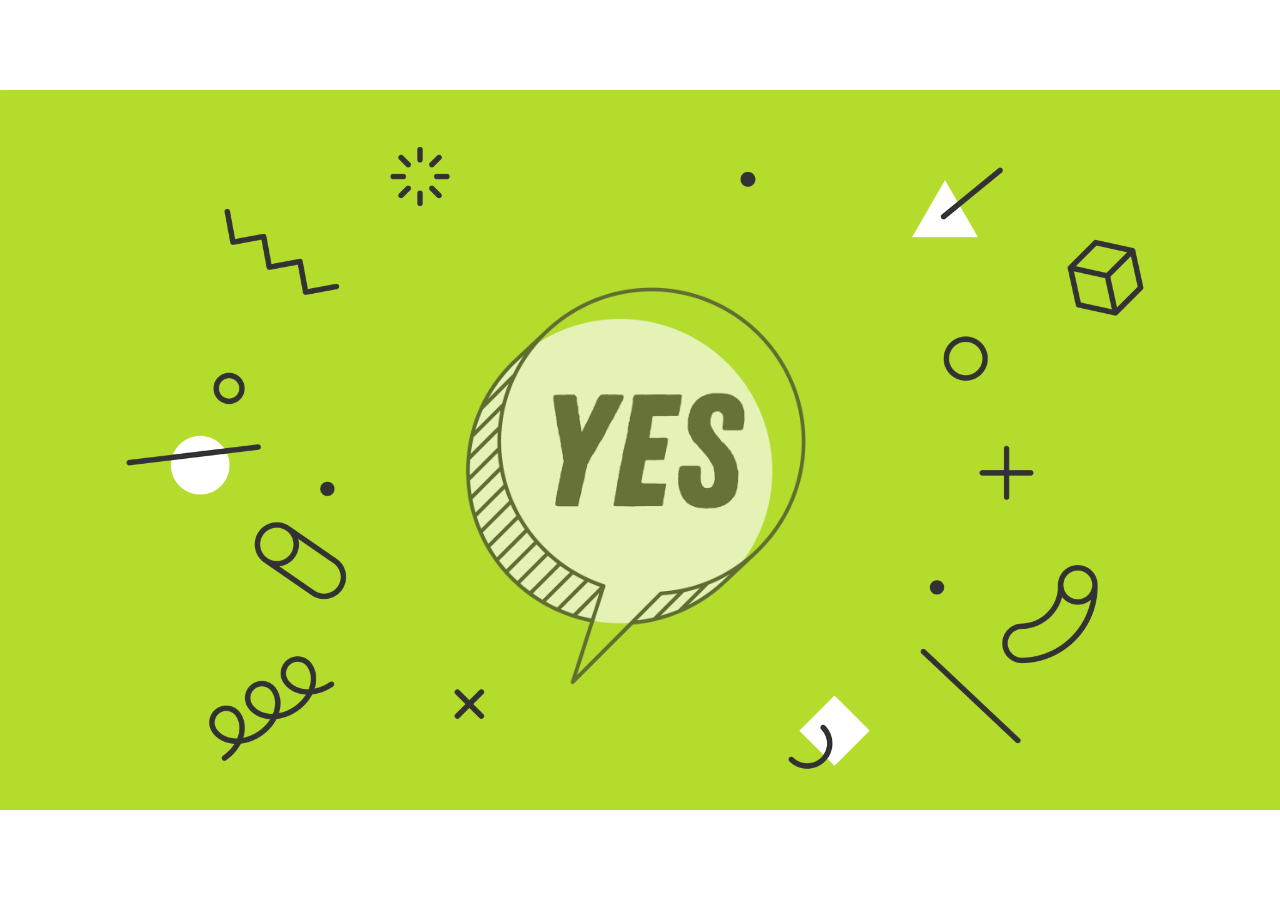
<file: index.html>
﻿<!doctype html>
<html lang="en-US">
<head>
  <meta charset="utf-8">
  <!-- Created using Storyline 360 - http://www.articulate.com  -->
  <!-- version: 3.86.32080.0 -->
  <title>Design Blueprint</title>
  <meta http-equiv="x-ua-compatible" content="IE=edge"/>
  <meta name="viewport" content="width=device-width,initial-scale=1,user-scalable=no,shrink-to-fit=no,minimal-ui"/>
  <meta name="apple-mobile-web-app-capable" content="yes"/>
  <style>
    html, body { height: 100%; padding: 0; margin: 0 }
    #app { height: 100%; width: 100%; }
  </style>

  <script>
    window.DS = {};
    window.globals = {
      DATA_PATH_BASE: '',
      HAS_FRAME: true,
      HAS_SLIDE: true,

      lmsPresent: false,
      tinCanPresent: false,
      cmi5Present: false,
      aoSupport: false,
      scale: 'noscale',
      captureRc: false,
      browserSize: 'optimal',
      bgColor: '#FFFFFF',
      features: 'ClosedCaptionsCustomization,DropInBase,DropInInteractions,DropInMisc,DropInVectors,DropInVideo,JsApi,LayerPresentAsDialog,MultipleQuizTracking,UpdatedThemeEditor',
      themeName: 'unified',
      preloaderColor: '#8C8C8C',
      suppressAnalytics: false,
      productChannel: 'stable',
      publishSource: 'storyline',
      aid: 'aid|020f694d-01b6-45d1-a8a2-fbb02be29cfb',
      cid: '1fc6ec58-1334-44d9-a715-9925c7c515f6',
      playerVersion: '3.86.32080.0',
      publishTimestamp: '2024-08-22T19:38:25.1750492Z',
      maxIosVideoElements: 10,
      connectionSettings: { message: 'You%20are%20offline.%20Trying%20to%20reconnect...', useDarkTheme: true, mode: 'disabled' },
      hasFeature: function(feature) {
        return this.features.split(',').includes(feature);
      },
      
      parseParams: function(qs) {
        if (window.globals.parsedParams != null) {
          return window.globals.parsedParams;
        }
        qs = (qs || window.location.search.substr(1)).split('+').join(' ');
        var params = {},
            tokens,
            re = /[?&]?([^=]+)=([^&]*)/g;

        while (tokens = re.exec(qs)) {
          params[decodeURIComponent(tokens[1]).trim()] =
            decodeURIComponent(tokens[2]).trim();
        }
        window.globals.parsedParams = params;
        return params;
      }

    };
  </script>
  <script>
    var isIe11 = ('ActiveXObject' in window || window.MSBlobBuilder != null)
      && window.msCrypto != null && !window.ActiveXObject;
    if (isIe11) {
      window.globals.unsupportedBrowser = true;
      document.write(atob('[base64]'));
    }
  </script>

  <script>
    if (window.globals.hasFeature('MultiLanguageSupport')) {
      
      
    }
  </script>

  
  <script>window.THREE = { };</script>
  
</head>
<body style="background: #FFFFFF" class="cs-HTML theme-unified">
  <!-- 360 -->
  <script>!function(){var e,i=/iPhone/i,o=/iPod/i,n=/iPad/i,t=/\biOS-universal(?:.+)Mac\b/i,r=/\bAndroid(?:.+)Mobile\b/i,a=/Android/i,d=/(?:SD4930UR|\bSilk(?:.+)Mobile\b)/i,p=/Silk/i,l=/Windows Phone/i,u=/\bWindows(?:.+)ARM\b/i,b=/BlackBerry/i,s=/BB10/i,c=/Opera Mini/i,f=/\b(CriOS|Chrome)(?:.+)Mobile/i,h=/Mobile(?:.+)Firefox\b/i,v=function(e){return void 0!==e&&"MacIntel"===e.platform&&"number"==typeof e.maxTouchPoints&&e.maxTouchPoints>1&&"undefined"==typeof MSStream};e=function(e){var m={userAgent:"",platform:"",maxTouchPoints:0};e||"undefined"==typeof navigator?"string"==typeof e?m.userAgent=e:e&&e.userAgent&&(m={userAgent:e.userAgent,platform:e.platform,maxTouchPoints:e.maxTouchPoints||0}):m={userAgent:navigator.userAgent,platform:navigator.platform,maxTouchPoints:navigator.maxTouchPoints||0};var g=m.userAgent,y=g.split("[FBAN");void 0!==y[1]&&(g=y[0]),void 0!==(y=g.split("Twitter"))[1]&&(g=y[0]);var A=function(e){return function(i){return i.test(e)}}(g),w={apple:{phone:A(i)&&!A(l),ipod:A(o),tablet:!A(i)&&(A(n)||v(m))&&!A(l),universal:A(t),device:(A(i)||A(o)||A(n)||A(t)||v(m))&&!A(l)},amazon:{phone:A(d),tablet:!A(d)&&A(p),device:A(d)||A(p)},android:{phone:!A(l)&&A(d)||!A(l)&&A(r),tablet:!A(l)&&!A(d)&&!A(r)&&(A(p)||A(a)),device:!A(l)&&(A(d)||A(p)||A(r)||A(a))||A(/\bokhttp\b/i)},windows:{phone:A(l),tablet:A(u),device:A(l)||A(u)},other:{blackberry:A(b),blackberry10:A(s),opera:A(c),firefox:A(h),chrome:A(f),device:A(b)||A(s)||A(c)||A(h)||A(f)},any:!1,phone:!1,tablet:!1};return w.any=w.apple.device||w.android.device||w.windows.device||w.other.device,w.phone=w.apple.phone||w.android.phone||w.windows.phone,w.tablet=w.apple.tablet||w.android.tablet||w.windows.tablet,w}(),"object"==typeof exports&&"undefined"!=typeof module?module.exports=e:"function"==typeof define&&define.amd?define((function(){return e})):this.isMobile=e}();
    window.isMobile.apple.tablet = window.isMobile.apple.tablet ||
      (navigator.platform === 'MacIntel' && navigator.maxTouchPoints > 1);
    window.isMobile.apple.device = window.isMobile.apple.device || window.isMobile.apple.tablet;
    window.isMobile.tablet = window.isMobile.tablet || window.isMobile.apple.tablet;
    window.isMobile.any = window.isMobile.any || window.isMobile.apple.tablet;
  </script>

  <div id="focus-sink" tabindex="-1"></div>

  <div id="preso"></div>
  <script>
    (function() {

      var classTypes = [ 'desktop', 'mobile', 'phone', 'tablet' ];

      var addDeviceClasses = function(prefix, testObj) {
        var curr, i;
        for (i = 0; i < classTypes.length; i++) {
          curr = classTypes[i];
          if (testObj[curr]) {
            document.body.classList.add(prefix + curr);
          }
        }
      };

      var params = window.globals.parseParams(),
          isDevicePreview = params.devicepreview === '1',
          isPhoneOverride = params.deviceType === 'phone' || (isDevicePreview && params.phone == '1'),
          isTabletOverride = (params.deviceType === 'tablet' || isDevicePreview) && !isPhoneOverride,
          isMobileOverride = isPhoneOverride || isTabletOverride;

      var deviceView = {
        desktop: !window.isMobile.any && !isMobileOverride,
        mobile: window.isMobile.any || isMobileOverride,
        phone: isPhoneOverride || (window.isMobile.phone && !isTabletOverride),
        tablet: isTabletOverride || window.isMobile.tablet
      };

      window.globals.deviceView = deviceView;
      window.isMobile.desktop = !window.isMobile.any;
      window.isMobile.mobile = window.isMobile.any;

      addDeviceClasses('view-', deviceView);

    })();
  </script>
  
  <script src='story_content/user.js' type=text/javascript></script>
  <div class="slide-loader"></div>

  <script>
    var doc = document, loader = doc.body.querySelector('.slide-loader'); [ 1, 2, 3 ].forEach(function(n) { var d = doc.createElement('div'); d.style.backgroundColor = window.globals.preloaderColor; d.classList.add('mobile-loader-dot'); d.classList.add('dot' + n); loader.appendChild(d); });
  </script>

  <div class="mobile-load-title-overlay" style="display: none">
    <div class="mobile-load-title">Design Blueprint</div>
  </div>

  <div class="mobile-chrome-warning"></div>

  
<style>
  .warn-connection-dialog {
    display: none;
    background: transparent;
    pointer-events: all;
    position: fixed;
    left: 0;
    top: 0;
    width: 100%;
    height: 100%;
    z-index: 999;
  }

  .warn-connection-content {
    pointer-events: all;
    border-radius: 4px;
    background: white;
    border: 1px solid #E7E7E7;
    color: #333333;
    box-shadow: 0 2px 4px rgba(0, 0, 0, 0.25);
    transition: all 150ms ease-out;
    position: absolute;
    white-space: nowrap;
  }

  .view-phone.is-landscape .warn-connection-content {
    left: 23px;
    bottom: 23px;
  }

  .view-tablet.is-landscape .warn-connection-content {
    left: 50%;
    top: 20px;
    transform: translateX(-50%);
  }

  .view-mobile.is-portrait .warn-connection-content {
    transform: translate(-50%, calc(-100% - 15px));
  }

  .warn-connection-content p {
    display: inline-block;
    margin: 0 8px 0 0;
    line-height: 33px;
    font-size: 11px;
  }

  .warn-connection-content svg {
    position: relative;
    vertical-align: middle;
    margin: 0 2px 2px 8px;
  }

  .view-desktop .warn-connection-content {
    left: 1.5em;
    bottom: 1.5em;
  }

  .view-desktop .warn-connection-content p {
    font-size: 1.1em;
  }

  .is-offline .warn-connection-dialog {
    display: block;
  }

  .is-offline .cs-panel * {
    pointer-events: none !important;
  }

  .is-offline .cs-panel {
    pointer-events: all !important;
  }

  .is-offline #nav-controls * {
    pointer-events: none !important;
  }

  .is-offline #nav-controls {
    pointer-events: all !important;
  }
</style>

<div class="warn-connection-dialog" role="alertdialog" aria-modal="true" tabindex="0" aria-labelledby="warn-connection-message">
  <div class="warn-connection-content">
    <svg width="17" height="15" viewBox="0 0 17 15" xmlns="http://www.w3.org/2000/svg">
      <path fill="#8F0000" stroke="white" d="M16.07,12.98 L15.88,12.23 L9.51,1.21 C8.97,0.26,7.6,0.26,7.06,1.21 L0.69,12.23 C0.15,13.16,0.81,14.36,1.91,14.36 H14.65 C15.47,14.36,16.05,13.7,16.07,12.98 Z"/>
      <path fill="white" stroke="white" d="M8.58,5.5 C8.35,5.28,8.5,5.35,8.21,5.32 C8.09,5.35,7.97,5.49,7.96,5.67 C7.97,5.79,7.98,5.92,7.98,6.04 L7.98,6.04 C7.99,6.17,8,6.31,8.01,6.43 L8.01,6.44 C8.03,6.92,8.06,7.41,8.09,7.9 L8.09,7.9 C8.12,8.39,8.14,8.88,8.17,9.37 C8.17,9.39,8.18,9.42,8.2,9.44 C8.23,9.46,8.25,9.47,8.28,9.47 C8.31,9.47,8.34,9.46,8.35,9.44 C8.37,9.43,8.38,9.4,8.39,9.35 L8.39,9.34 C8.39,9.24,8.4,9.15,8.4,9.05 L8.4,9.05 C8.41,8.96,8.41,8.86,8.42,8.75 C8.43,8.44,8.45,8.12,8.47,7.81 L8.47,7.81 C8.49,7.49,8.51,7.18,8.53,6.87 C8.55,6.46,8.56,6.05,8.59,5.64 L8.6,5.62 C8.6,5.57,8.59,5.53,8.58,5.5 L8.21,5.32 Z"/>
      <circle fill="white" stroke="white" cx="8.3" cy="11.35" r="0.3"/>
    </svg>
    <p id="warn-connection-message">You are offline. Trying to reconnect...</p>
  </div>
</div>

<script>
  (function() {
    window.DS.connection = {
      warningShown: false,
      assets: {},
      loadingAssetGroup: false,
      retryDelay: 500
    };

    var connectionSettings = window.globals.connectionSettings || {};

    var useConnectionMessages = window.AbortController != null &&
      window.location.protocol != 'file:' &&
      connectionSettings.mode === 'normal';

    window.DS.connection.useConnectionMessages = useConnectionMessages;

    var assetCount = 0;
    var checkLoadedId;


    if (useConnectionMessages && connectionSettings != null) {
      var contentEl = document.querySelector('.warn-connection-content');
      var messageEl = contentEl.querySelector('p');

      if (connectionSettings.useDarkTheme) {
        contentEl.style.borderColor = '#BABBBA';
        contentEl.style.backgroundColor = '#282828';
        contentEl.style.color = '#FFFFFF';
      }

      if (connectionSettings.message != null) {
        messageEl.textContent = window.decodeURIComponent(connectionSettings.message);
      }
    }

    function checkAssetsReady() {
      for (var i in DS.connection.assets) {
        if (!DS.connection.assets[i].success) {
          return false;
        }
      }
      return true;
    }

    function stopAssetGroup() {
      if (!useConnectionMessages) { return; }

      assetCount = 0;

      DS.connection.oldAssetGroup = DS.connection.assets;
      DS.connection.assets = {};
      DS.connection.loadingAssetGroup = false;
      clearInterval(checkLoadedId);
    }

    function startAssetGroup() {
      if (!useConnectionMessages) { return; }
      var ticks = 0;
      clearInterval(checkLoadedId);
      checkLoadedId = setInterval(function() {
        var loaded = 0;
        if (assetCount === 0 && loaded === 0) {
          clearInterval(checkLoadedId);
          return;
        }

        for (var i in DS.connection.assets) {
          if (DS.connection.assets[i].success) {
            loaded++;
          }
        }

        if (assetCount === loaded && checkAssetsReady()) {
          for (var i in DS.connection.assets) {
            if (DS.connection.assets[i].action) {
              DS.connection.assets[i].action();
            }
          }
          hideWarning();
          stopAssetGroup();
        }
      }, 100)
    }

    function requiredAsset(url, action, retry, type) {
      if (!useConnectionMessages) { return; }
      if (DS.connection.assets[url]) { return; }

      DS.connection.assets[url] = {
        success: false, action: action, retry: retry, type: type
      };
      assetCount = Object.keys(DS.connection.assets).length;
      if (!DS.connection.loadingAssetGroup) {
        startAssetGroup();
      }
      DS.connection.loadingAssetGroup = true;
    }

    function assetLoaded(url) {
      if (!useConnectionMessages) { return; }
      if (DS.connection.assets[url]) {
        DS.connection.assets[url].success = true;
      }
    }

    function assetFailed(url) {
      if (!useConnectionMessages) { return; }
      if (!DS.connection.assets[url]) {
        if (/\.js$/.test(url) && url.indexOf('transcripts') === -1) {
          setTimeout(function() {
            if (DS.connection.lastSlideLoaded != null) {
              DS.connection.lastSlideLoaded();
            }
          }, DS.connection.retryDelay);
        }
        return;
      }
      if (!DS.connection.warningShown) { showWarning(); }
      if (DS.connection.assets[url].retry) {
        setTimeout(function() {
          if (!DS.connection.assets[url].success) {
            DS.connection.assets[url].retry()
          }
        }, DS.connection.retryDelay);
      }
    }

    function hideWarning() {
      document.body.classList.remove('is-offline');
      DS.connection.warningShown = false;
      enableKeys();
    }
    DS.connection.hideWarning = hideWarning

    function showWarning(btn) {
      document.body.classList.add('is-offline')
      DS.connection.warningShown = true;
      updateWarningPosition();
      disableKeys();
    }

    function updateWarningPosition() {
      if (!DS.connection.warningShown) {
        return;
      }

      var isPortrait = document.body.classList.contains('is-portrait');
      var isMobile = document.body.classList.contains('view-mobile');
      var warningEl = document.querySelector('.warn-connection-content');

      if (isPortrait && isMobile) {
        var slide = document.querySelector('.primary-slide');
        var slideRect = slide != null
          ? slide.getBoundingClientRect()
          : { top: window.innerHeight, left: 0, width: window.innerWidth };

        warningEl.style.top = `${slideRect.top}px`
        warningEl.style.left = `${slideRect.left + slideRect.width / 2}px`
      } else {
        warningEl.style.top = null;
        warningEl.style.left = null;
      }

      window.requestAnimationFrame(updateWarningPosition);
    }

    function onDisableKeyDown(e) {
      e.preventDefault();
      e.stopImmediatePropagation();
    }

    function onDisableKeyUp(e) {
      e.preventDefault();
      e.stopImmediatePropagation();
    }

    var accStyle = document.createElement('style');
    var warnDialogEl = document.querySelector('.warn-connection-dialog');

    function disableKeys() {
      if (DS.views && DS.views.nsStack && DS.views.nsStack.length === 1) {
        DS.views.nsStack[0].tabReachable = false
        DS.views.nsStack[0].updateTabIndex(true, true);
      }

      accStyle.innerHTML = '.acc-shadow-dom { display: none; }';
      document.body.appendChild(accStyle);

      warnDialogEl.parentNode.append(warnDialogEl);
      warnDialogEl.focus();
    }

    function enableKeys() {
      accStyle.remove();
      if (DS.views && DS.views.nsStack && DS.views.nsStack.length === 1 && DS.views.nsStack[0].name === '_frame') {
        DS.views.nsStack[0].tabReachable = true;
        DS.views.nsStack[0].updateTabIndex();
      }
    }

    // these will all be noops if the feature flag isn't set in
    // the data and `window.globals.features`
    DS.connection.requiredAsset = requiredAsset;
    DS.connection.assetLoaded = assetLoaded;
    DS.connection.assetFailed = assetFailed;
    DS.connection.stopAssetGroup = stopAssetGroup;
    DS.connection.startAssetGroup = startAssetGroup;
  })();
</script>


  <script>
    
    if (window.autoSpider && window.vInterfaceObject) {
      document.querySelector('.mobile-load-title-overlay').style.display = 'none';
    }
  </script>

  

  <link rel="stylesheet" href="html5/data/css/output.min.css" data-noprefix/>
</body>
<script src="html5/lib/scripts/bootstrapper.min.js"></script>
</html>
</file>
